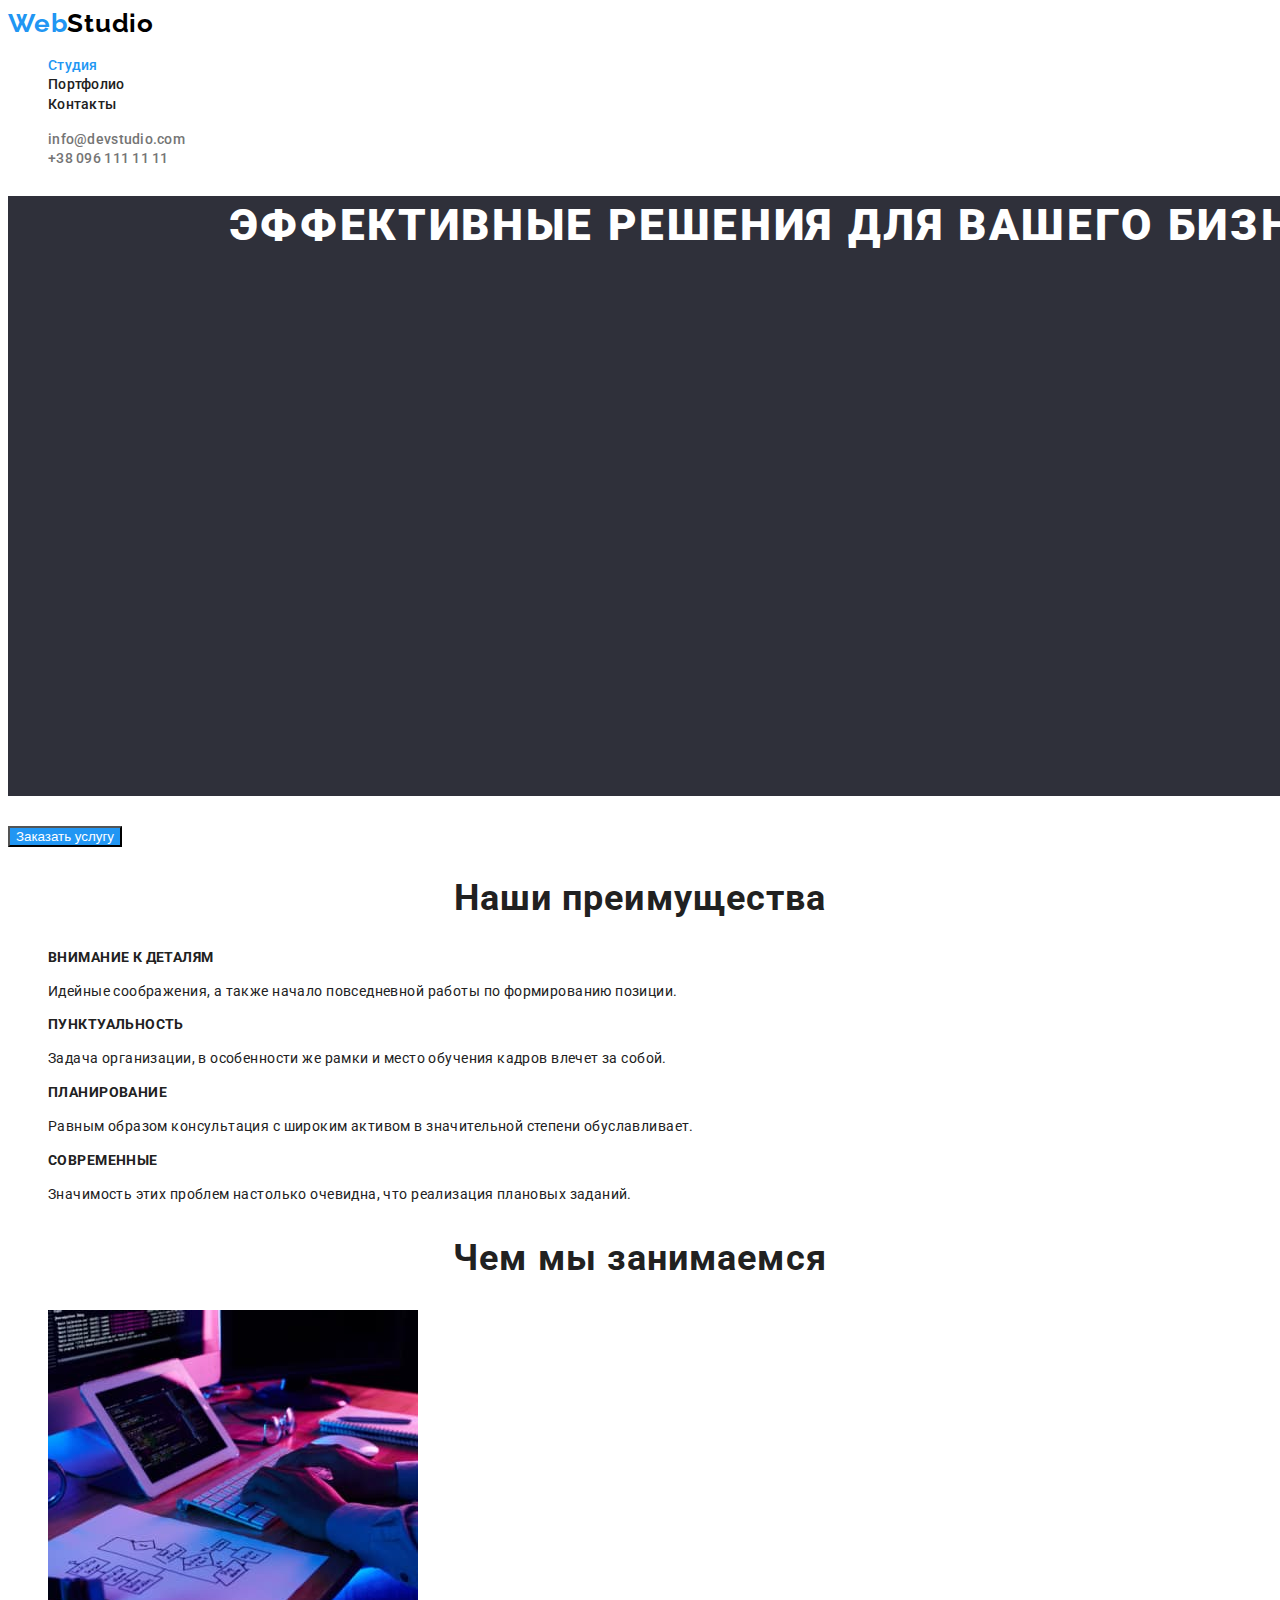
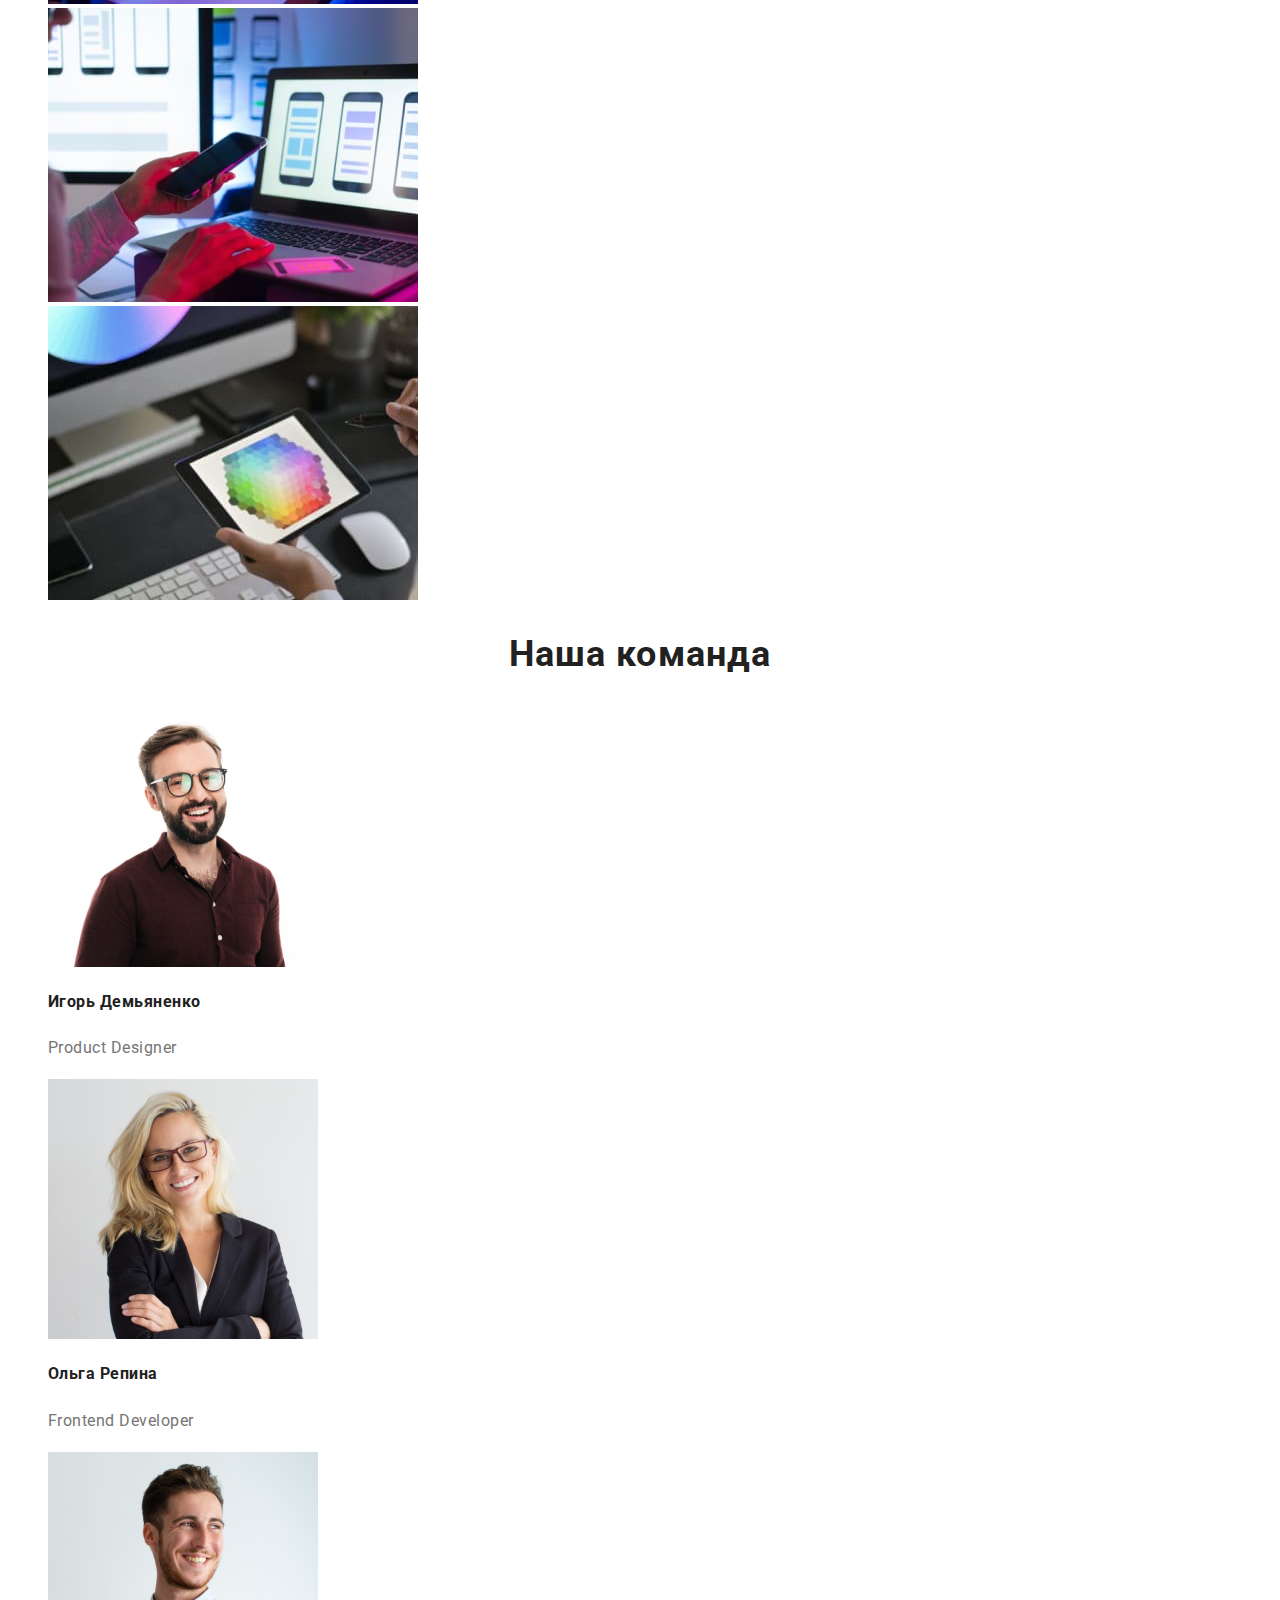
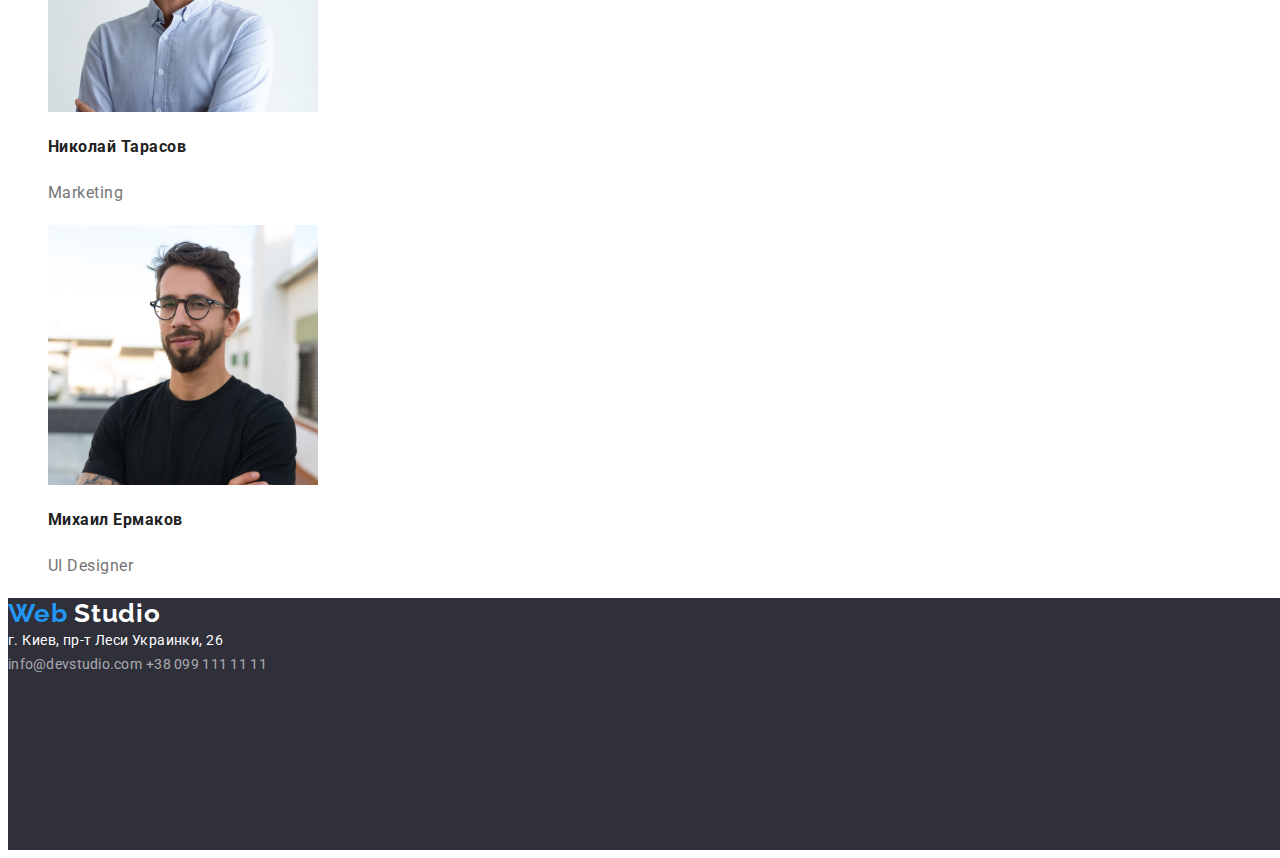
<file: index.html>
<!DOCTYPE html>
<html lang="en">
<head>
    <meta charset="UTF-8">
    <meta http-equiv="X-UA-Compatible" content="IE=edge">
    <meta name="viewport" content="width=device-width, initial-scale=1.0">
    <title>Document</title>
    <link rel="preconnect" href="https://fonts.gstatic.com"> 
    <link href="https://fonts.googleapis.com/css2?family=Raleway:wght@700&family=Roboto:wght@400;500;700;900&display=swap" rel="stylesheet">
    <link rel="stylesheet" href="./css/styles.css">

</head>
<body>

  <header>
<nav>
    <a href="./index.html" class="logo"> <span>Web</span>Studio</a>
     <ul class="nav-list">
        <li>
            <a href="./index.html" class="link current" >Студия</a>
            </li>
        <li>
           <a href="./portfolio.html" class="link" >Портфолио</a> </li>
        <li>
           <a href="" class="link" >Контакты</a> 
        </li>
     </ul>
</nav>
<ul>
    <li>
        <a href="mailto:info@devstudio.com" class="button-mail">info@devstudio.com</a> 
    </li>
    <li>
        <a href="tel:+380961111111" class="button-tel">+38 096 111 11 11</a> 
    </li>
</ul>
  </header>

    <main>
        <!-- Герой -->
        <section>
          <h1 class="hero">Эффективные решения для вашего бизнеса</h1>
          <button type="button" class="section-button">Заказать услугу</button>
        </section>
         
        
        <section>
            <!-- Невидимый заголовок -->
            <h2>Наши преимущества</h2> 
            <ul>
                <li>
                    <h3 class="titel-section">Внимание к деталям</h3>
                    <p class="text-section">Идейные соображения, а также начало повседневной работы по формированию позиции.</p>
                </li>
                <li>
                    <h3 class="titel-section">Пунктуальность</h3>
                    <p class="text-section">Задача организации, в особенности же рамки и место обучения кадров влечет за собой.</p>
                </li>
                <li>
                    <h3 class="titel-section">Планирование</h3>
                    <p class="text-section">Равным образом консультация с широким активом в значительной степени обуславливает.</p>
                </li><li>
                    <h3 class="titel-section">Современные</h3>
                    <p class="text-section">Значимость этих проблем настолько очевидна, что реализация плановых заданий.</p>
                </li>
            </ul>
        </section>

        <section>
            <h2>Чем мы занимаемся</h2>
            <ul>
                <li>
                    <img src="./images/box-1.jpg" alt="руки на клавиатуре" width="370" height="294"/>
                </li>

                <li>
                    <img src="./images/box-2.jpg" alt="телефон на фоне экрана" width="370" height="294"/>
                </li>
                     
                <li>
                    <img src="./images/box-3.jpg" alt="выбор цвета на планшете" width="370" height="294"/>
                </li>
            </ul>
        </section>
           
        <!-- Наша команда -->
        <section>
            <h2>Наша команда</h2>
            <ul>
                <li>
                    <img src="./images/team-1.jpg" alt="фото сотрудника" width="270" height="260"/>
                    <h3 class="team-titel">Игорь Демьяненко</h3>
                    <p class="about-team">Product Designer</p>     
                </li>
                <li>
                    <img src="./images/team-2.jpg" alt="фото сотрудника" width="270" height="260"/>
                    <h3 class="team-titel">Ольга Репина</h3>
                    <p class="about-team">Frontend Developer </p>     
                </li><li>
                    <img src="./images/team-3.jpg" alt="фото сотрудника" width="270" height="260"/>
                    <h3 class="team-titel">Николай Тарасов</h3>
                    <p class="about-team">Marketing</p>     
                </li><li>
                    <img src="./images/team-4.jpg" alt="фото сотрудника" width="270" height="260"/>
                    <h3 class="team-titel">Михаил Ермаков</h3>
                    <p class="about-team">UI Designer</p>     
                </li>
            </ul>
        </section>
    </main>
  
  
  <footer class="bcg-color">
    <a href="./index.html" class="logo-footer"> <span>Web</span> Studio</a>
    <address>г. Киев, пр-т Леси Украинки, 26</address>
    <a href="mailto:info@devstudio.com" class="link">info@devstudio.com</a> 
    <a href="tel:+380991111111" class="link">+38 099 111 11 11</a> 
  </footer>
</body>
</html>
</file>
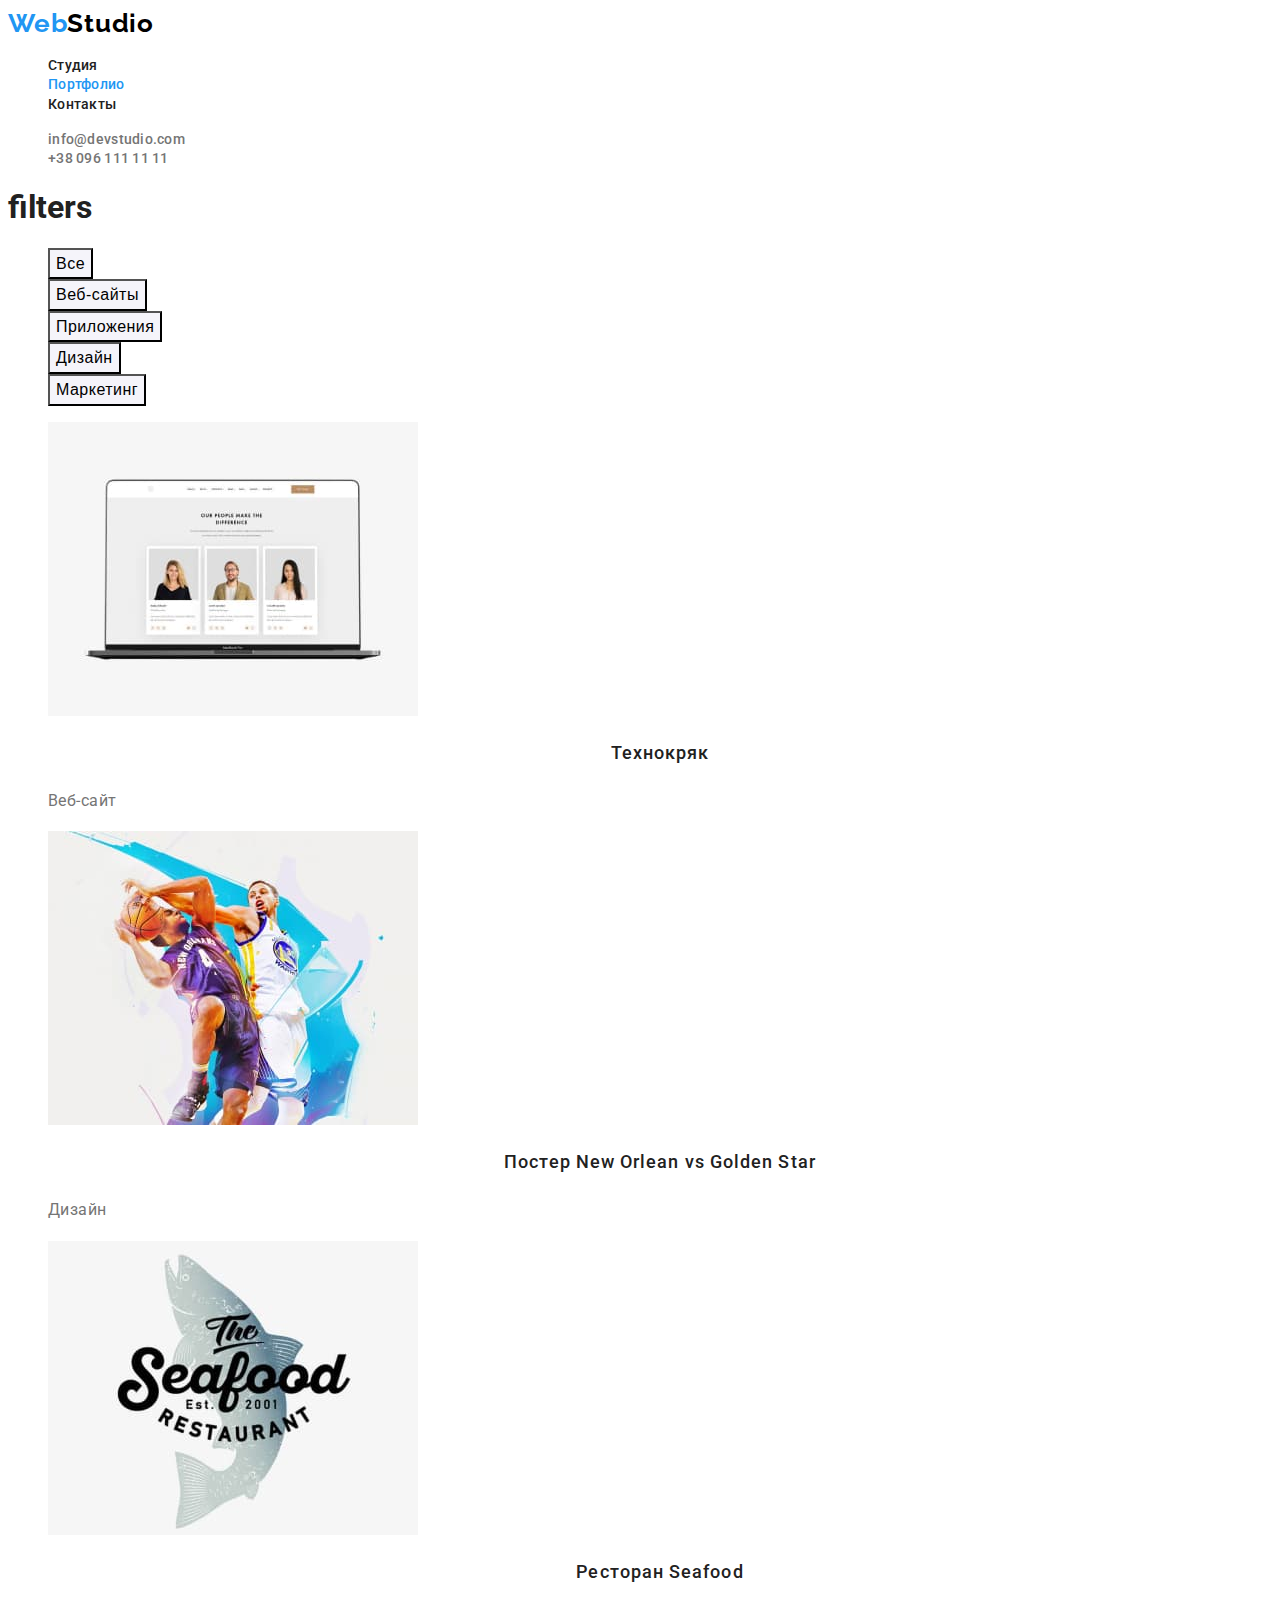
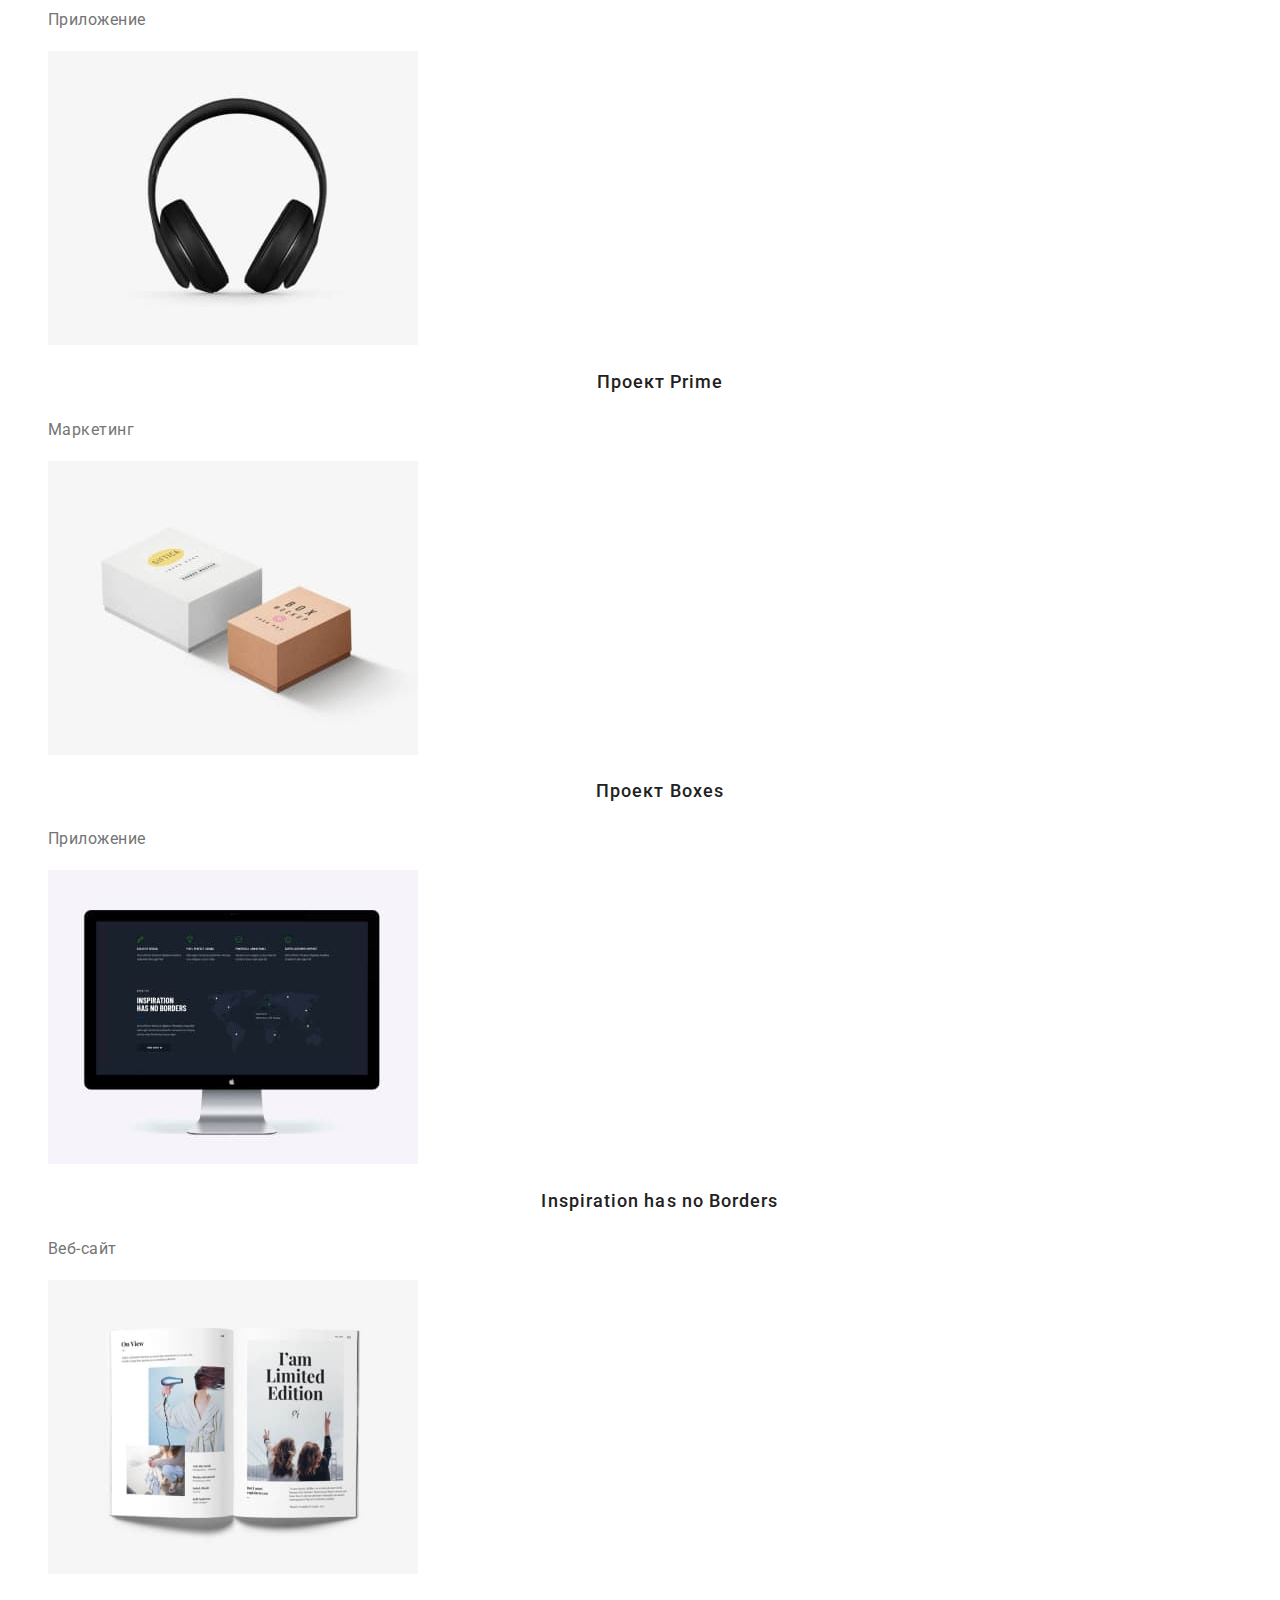
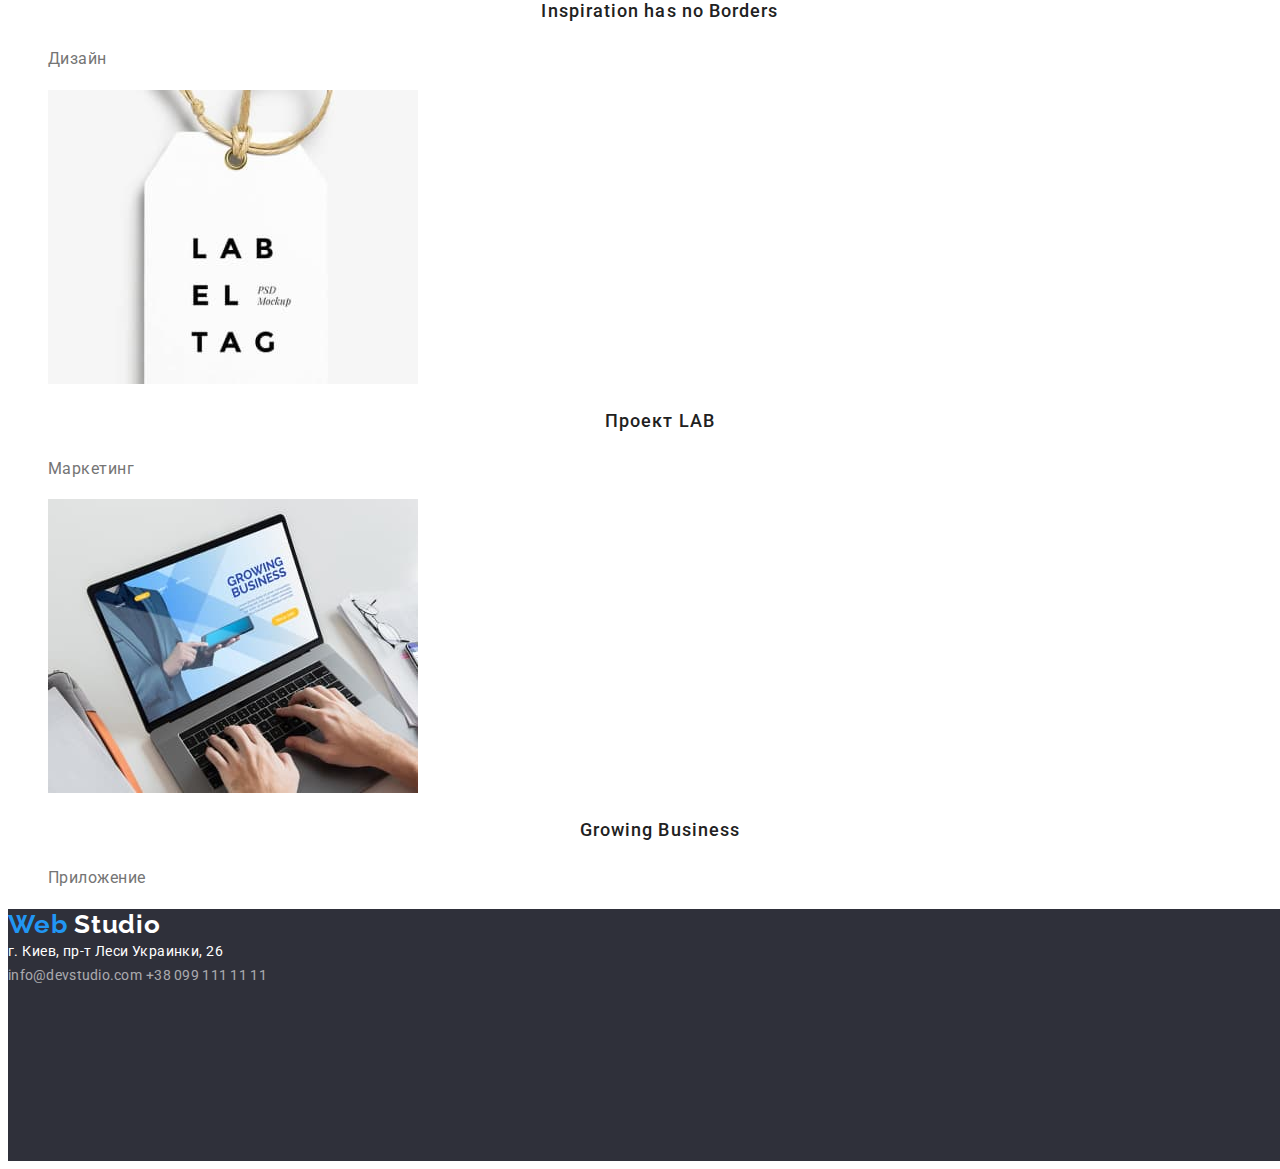
<file: portfolio.html>
<!DOCTYPE html>
<html lang="en">
<head>
    <meta charset="UTF-8">
    <meta http-equiv="X-UA-Compatible" content="IE=edge">
    <meta name="viewport" content="width=device-width, initial-scale=1.0">
    <title>Document</title>
    <link rel="preconnect" href="https://fonts.gstatic.com"> 
    <link href="https://fonts.googleapis.com/css2?family=Raleway:wght@700&family=Roboto:wght@400;500;700;900&display=swap" rel="stylesheet">
    <link rel="stylesheet" href="./css/styles.css">
</head>
<body>

    <header>
        <nav>
            <a href="./index.html" class="logo"> <span>Web</span>Studio</a>
             <ul class="nav-list">
                <li>
                    <a href="./index.html" class="link " >Студия</a>
                    </li>
                <li>
                   <a href="./portfolio.html" class="link current" >Портфолио</a> </li>
                <li>
                   <a href="" class="link" >Контакты</a> 
                </li>
             </ul>
        </nav>
        <ul>
            <li>
                <a href="mailto:info@devstudio.com" class="button-mail">info@devstudio.com</a> 
            </li>
            <li>
                <a href="tel:+380961111111" class="button-tel">+38 096 111 11 11</a> 
            </li>
        </ul>
          </header>

  <main>
      <h1>filters</h1>
      <ul>
          <li>
            <button type="button" class="filters"> Все </button>
          </li>
          <li>
            <button type="button" class="filters"> Веб-сайты </button>
          </li>
          <li>
            <button type="button" class="filters"> Приложения </button>
          </li>
          <li>
            <button type="button" class="filters"> Дизайн </button>
          </li>
          <li>
            <button type="button" class="filters"> Маркетинг </button>
          </li>
      </ul>
      
      
      
      
      


<section>
    <ul>
        <li> <img src="./images/portfolio/portf-1.jpg" alt="команда сотрудников" width="370" height="294"/>
            <h2 class="titel-portfolio">Технокряк</h2>
            <p class="text-portfolio">Веб-сайт</p>
        </li>
        <li> <img src="./images/portfolio/portf-2.jpg" alt="два баскетболиста забрасывают мяч" width="370" height="294"/>
            <h2 class="titel-portfolio">Постер New Orlean vs Golden Star</h2>
            <p class="text-portfolio">Дизайн</p>
        </li><li> <img src="./images/portfolio/portf-3.jpg" alt="надпись Seafood ресторан " width="370" height="294"/>
            <h2 class="titel-portfolio">Ресторан Seafood</h2>
            <p class="text-portfolio">Приложение</p>
        </li><li> <img src="./images/portfolio/portf-4.jpg" alt="наушники" width="370" height="294"/>
            <h2 class="titel-portfolio">Проект Prime</h2>
            <p class="text-portfolio">Маркетинг</p>
        </li><li> <img src="./images/portfolio/portf-5.jpg" alt="две коробки" width="370" height="294"/>
            <h2 class="titel-portfolio">Проект Boxes</h2>
            <p class="text-portfolio">Приложение</p>
        </li><li> <img src="./images/portfolio/portf-6.jpg" alt="экран монитора" width="370" height="294"/>
            <h2 class="titel-portfolio">Inspiration has no Borders</h2>
            <p class="text-portfolio">Веб-сайт</p>
        </li><li> <img src="./images/portfolio/portf-7.jpg" alt="развернутая книга" width="370" height="294"/>
            <h2 class="titel-portfolio">Inspiration has no Borders</h2>
            <p class="text-portfolio">Дизайн</p>
        </li><li> <img src="./images/portfolio/portf-8.jpg" alt="этикетка" width="370" height="294"/>
            <h2 class="titel-portfolio">Проект LAB</h2>
            <p class="text-portfolio">Маркетинг</p>
        </li><li> <img src="./images/portfolio/portf-9.jpg" alt="ноутбук" width="370" height="294"/>
            <h2 class="titel-portfolio">Growing Business</h2>
            <p class="text-portfolio">Приложение</p>
        </li>
    </ul>
</section>


  </main>

  <footer class="bcg-color">
    <a href="./index.html" class="logo-footer"> <span>Web</span> Studio</a>
    <address>г. Киев, пр-т Леси Украинки, 26</address>
    <a href="mailto:info@devstudio.com" class="link">info@devstudio.com</a> 
    <a href="tel:+380991111111" class="link">+38 099 111 11 11</a> 
  </footer>
</body>
</html>
</file>
<file: css/styles.css>
/* цвет основного текста #212121 */

/* цвет вторичный текста rgba(117, 117, 117, 1) */
/* белый #FFFFFF  */
/* акцент #2196F3 */
/* первичный цвет фона #E5E5E5; */
/* вторичный цвет фона #F5F4FA;  */

:root {
    --primary-text-color: rgba(33, 33, 33, 1);
    --accent-color: #2196F3;
    --primary-background-color: #E5E5E5;
  }



body {
        /* background-color: #FFFFFF; */
        color: #212121;
      
        font-family: Roboto, sans-serif;
        font-style: normal;
        font-weight: 700;
        
            
}
/* Header */
.logo {
    font-family: Raleway;
    color: #000000;
    font-size: 26px;
    line-height: 1.2;
    letter-spacing: 0.03em;
    text-decoration: none;

}
.logo >span, 
.logo-footer >span {
    color: var(--accent-color);
}

/* Навигация */

  nav {
    background: #FFFFFF;  
}
ul {
    list-style: none;
}

.nav-list .link {
    font-weight: 500;
    font-size: 14px;
    line-height: 1.3;
    letter-spacing: 0.02em;
    color: var(--primary-text-color);
    text-decoration: none;
}

.nav-list .link:hover,
.nav-list .link:focus {
    color: var(--accent-color);
}

.nav-list .link.current {
    color: var(--accent-color);
}

  .button-mail,
  .button-tel {
      text-decoration: none;
      font-weight: 500;
      font-size: 14px;
      line-height: 1.14;
      letter-spacing: 0.02em;
      cursor: pointer;

      color: #757575;
  }
  
 .button-mail:hover,
 .button-mail:focus {
    color: var(--accent-color);
 }
 .button-tel:hover,
 .button-tel:focus {
     color: var(--accent-color);
 }

 

 /* Герой */
 .hero{ 
    font-weight: 900;
    font-size: 44px;
    line-height: 1.36;
    text-align: center;
    letter-spacing: 0.06em;
    text-transform: uppercase;
   
    
    color: #FFFFFF;
    background-color: #2F303A;
    width: 1600px;
    height: 600px;
 }

 .section-button {
    background-color: var(--accent-color);
    color: #FFFFFF;
    cursor: pointer;
 }

 /* Секция Преимущества */
   
.titel-section {
    font-size: 14px;
    line-height: 1.14;
    letter-spacing: 0.03em;
    text-transform: uppercase;
}
.text-section {
    font-weight: 400;
    font-size: 14px;
    line-height: 1.7;
    letter-spacing: 0.03em;
    color: var(--primary-text-color);
}

/* Заголовки секций */
h2 {
    font-size: 36px;
    line-height: 1.2;
    text-align: center;
    letter-spacing: 0.03em;
}

/* Секция команда */
.team-titel {
    font-size: 16px;
    line-height: 1.9;
    /* text-align: center; */
    letter-spacing: 0.03em;
}

.about-team {
    font-weight: 400;
    font-size: 16px;
    line-height: 1.9;
    /* text-align: center; */
    letter-spacing: 0.03em;
    
    color: #757575;
}

/* footer */
.bcg-color {
    width: 1600px;
    height: 252px;
    left: 0px;
    top: 2097px;
    background-color: #2F303A;
    
    
}
.logo-footer {
    font-family: Raleway;
    color: #000000;
    font-size: 26px;
    line-height: 1.2;
    letter-spacing: 0.03em;
    text-decoration: none;
    color: #FFFFFF;
}

address {
    font-style: normal;
    font-weight: 400;
    font-size: 14px;
    line-height: 1.7;
    letter-spacing: 0.03em;
    color: #FFFFFF;
}

footer .link {
    /* от браузера наследует italic, поэтому указала нормал */
    font-weight: 400;   
    font-size: 14px;
    line-height: 1.7;
    letter-spacing: 0.02em;
    color: var(--primary-text-color);
    color: rgba(255, 255, 255, 0.6);
    text-decoration: none;
}

footer .link:hover,
footer .link:focus {
    color: var(--accent-color);
}

/* Portfolio */

.filters{
    font-weight: 500;
    font-size: 16px;
    line-height: 1.6;
    /* text-align: center; */
    letter-spacing: 0.03em;
   background-color: #F5F4FA;
   cursor: pointer;
}

.filters:hover,
.filters:focus {
  background-color: var(--accent-color);
  color: #FFFFFF;
}

/* Section Portfolio */

.titel-portfolio {
    font-weight: 500;
    font-size: 18px;
    line-height: 2.0;
    letter-spacing: 0.06em;
}

.text-portfolio {
    font-weight: 400;
    font-size: 16px;
    line-height: 1.8;
    letter-spacing: 0.03em;

    color: #757575;
}
</file>
